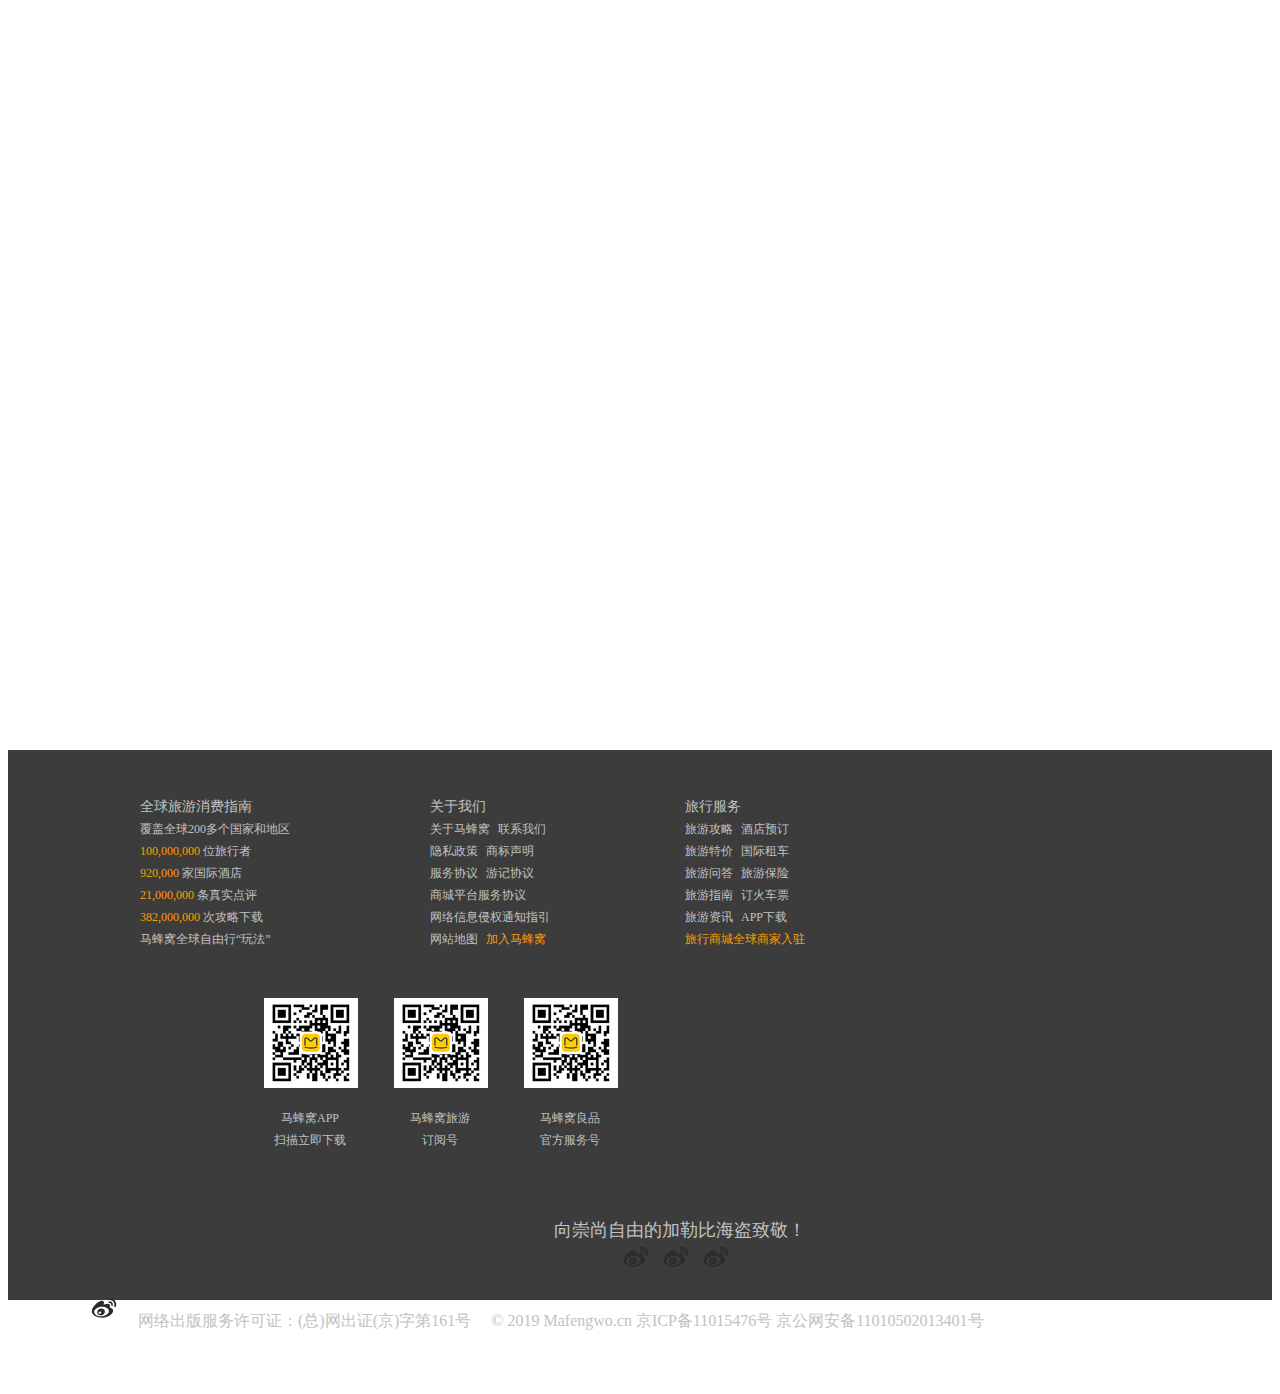
<file: web/footer.html>
<!DOCTYPE html>
<html>
    <head lang="en">
        <meta charset="UTF-8">
        <title>尾部</title>
        <link rel="stylesheet" href="css/footer.css">
    </head>
    <body>
    <!-- footer -->
    <div class="footer">
        <div class="footer-content">
            <div class="ft-info">
                <ul class="ft-info-intro">
                    <li class="big-font">全球旅游消费指南 </li>
                    <li>覆盖全球200多个国家和地区</li>
                    <li><span>100,000,000</span> 位旅行者</li>
                    <li><span>920,000</span> 家国际酒店</li>
                    <li><span>21,000,000</span> 条真实点评</li>
                    <li><span>382,000,000</span> 次攻略下载</li>
                    <li><a href="">马蜂窝全球自由行“玩法”</a></li>
                </ul>
                <ul class="ft-info-about">
                    <li class="big-font">关于我们</li>
                    <li><a href="">关于马蜂窝</a><a href="">联系我们</a></li>
                    <li><a href="">隐私政策</a><a href="">商标声明</a></li>
                    <li><a href="">服务协议</a><a href="">游记协议</a></li>
                    <li><a href="">商城平台服务协议</a></li>
                    <li><a href="">网络信息侵权通知指引</a></li>
                    <li><a href="">网站地图</a><a class="highlight" href="">加入马蜂窝</a></li>
                </ul>
                <ul class="ft-info-service">
                    <li class="big-font">旅行服务</li>
                    <li><a href="">旅游攻略</a><a href="">酒店预订</a></li>
                    <li><a href="">旅游特价</a><a href="">国际租车</a></li>
                    <li><a href="">旅游问答</a><a href="">旅游保险</a></li>
                    <li><a href="">旅游指南</a><a href="">订火车票</a></li>
                    <li><a href="">旅游资讯</a><a href="">APP下载</a></li>
                    <li><a class="highlight" href="">旅行商城全球商家入驻</a></li>
                </ul>
                <ul class="ft-info-qrcode">
                    <li>
                        <img src="images/APP.png">
                        <p>马蜂窝良品<br>官方服务号</p>
                    </li>
                    <li>
                        <img src="images/APP.png">
                        <p>马蜂窝旅游<br>订阅号</p>
                    </li>
                    <li class="">
                        <img src="images/APP.png">
                        <p>马蜂窝APP<br>扫描立即下载</p>
                    </li>
                </ul >
                <ul class="ft-info-social">
                    <li><span>向崇尚自由的加勒比海盗致敬！</span></li>
                    <a href=""><img src="images/weibo.svg"></a>
                    <a href=""><img src="images/weibo.svg"></a>
                    <a href=""><img src="images/weibo.svg"></a>
                </ul>


            </div>
            <div class="footer-copyright">
                <a><img src="images/weibo.svg"></a>
                <p>© 2019 Mafengwo.cn 京ICP备11015476号 京公网安备11010502013401号</p>
                <p>网络出版服务许可证：(总)网出证(京)字第161号</p>

            </div>
            <div class="footer-safety">

            </div>
        </div>
    </div>


    </body>
</html>
</file>
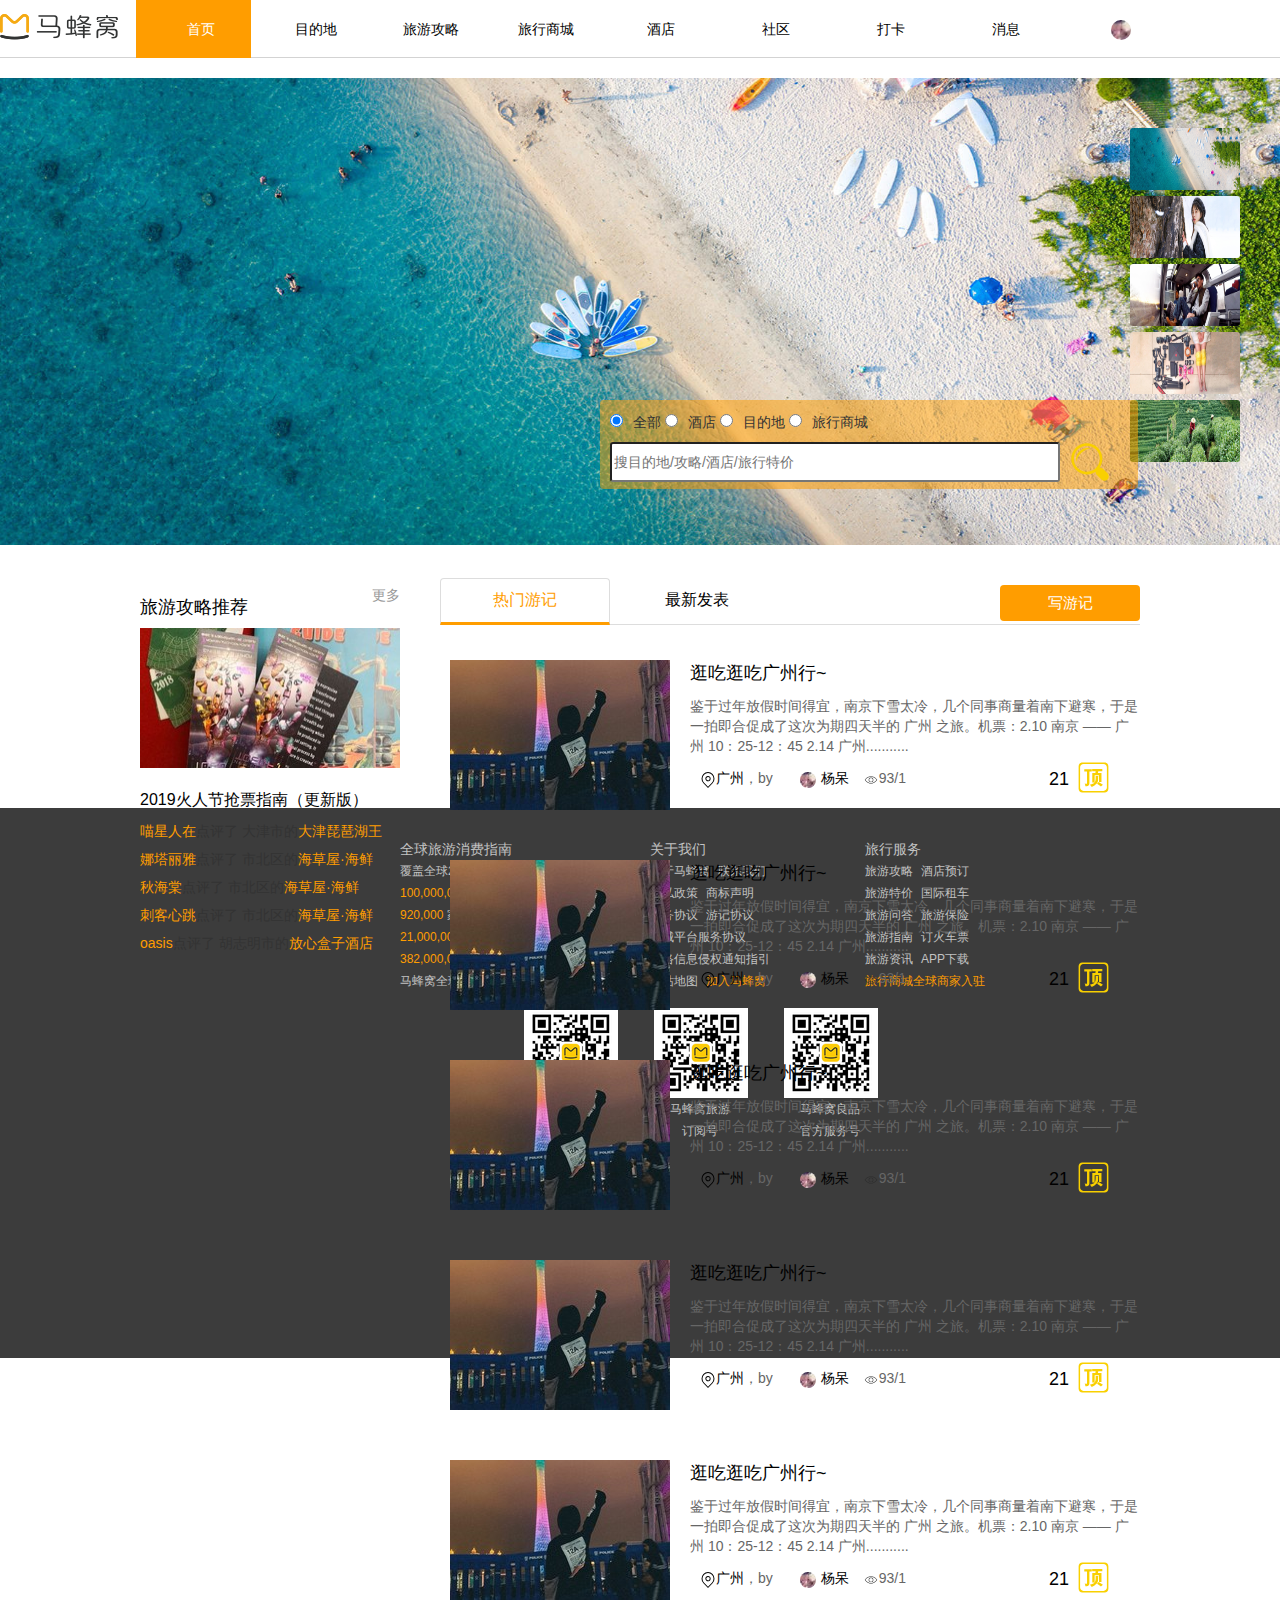
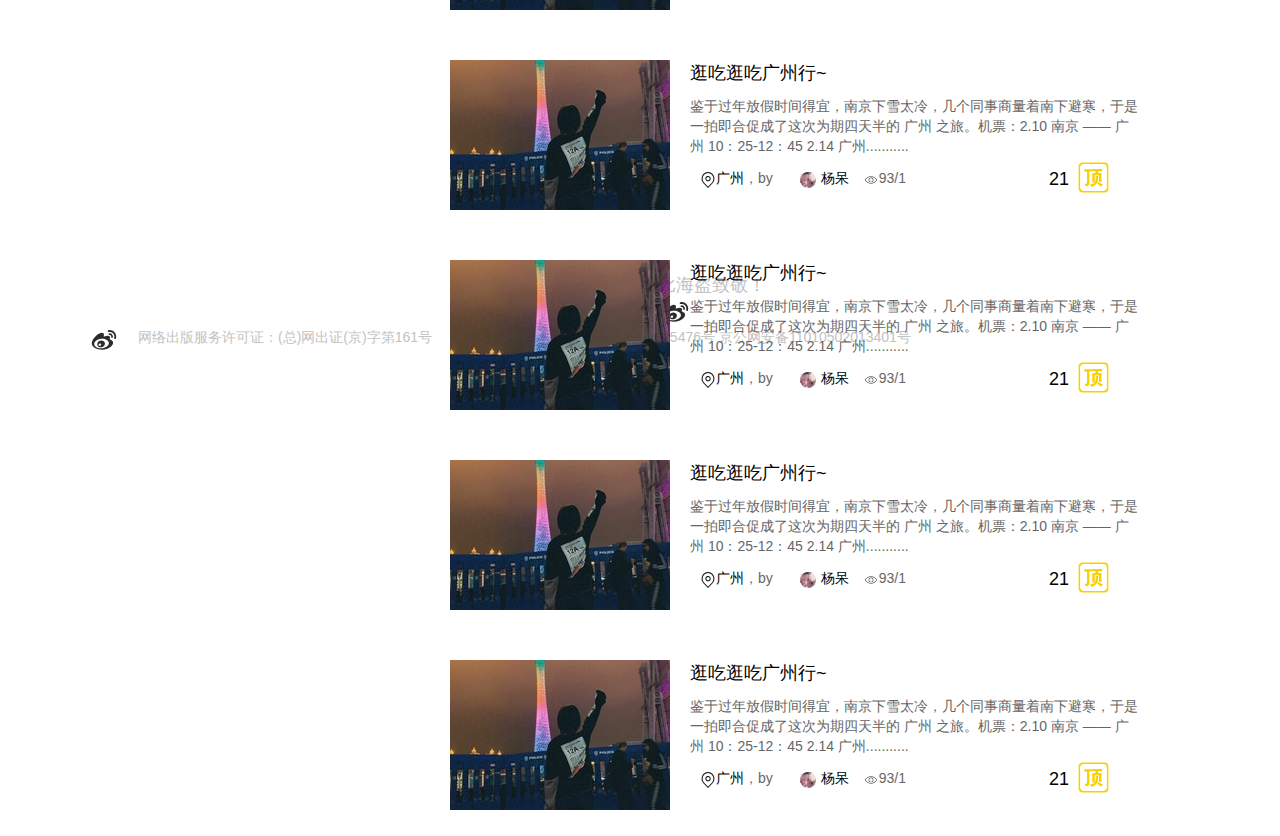
<file: web/login_success.html>
<!DOCTYPE html>
<html>
    <head lang="en">
        <meta charset="UTF-8">
        <title>旅游攻略，自由行，自助游攻略，旅游社交分享网站-马蜂窝</title>
        <link rel="stylesheet" href="dist/css/bootstrap.css">
        <link rel="stylesheet" href="dist/css/bootstrap-theme.css">
        <link rel="stylesheet" href="css/index.css">
        <link rel="stylesheet" href="css/footer.css">

        <script src="dist/js/jquery-3.3.1.min.js"></script>
        <script src="dist/js/bootstrap.js"></script>
        <link rel="icon" href="images/M-icon.png">
        <style>
            .header_nav{
                width: 1100px;
                height: 58px;
                font-size: 14px;
                line-height: 58px;
                display: inline;
                text-align: center;
                float: left;
            }
            .header_nav li img{
                border-radius: 50%;
                width: 20px;
                height: 20px;
            }
        </style>
    </head>
    <body>
    <div class="header">
        <div class="header-logo">
            <a class="mfw-logo" href="index.html" target="_blank"></a>
        </div>
        <ul class="header_nav">
            <li class="first"><a  href="">首页</a></li>
            <li><a href="destination.html">目的地</a></li>
            <li><a href="gonglve.html">旅游攻略</a></li>
            <li><a href="javascript:;">旅行商城</a>
                <ul class="second-down-menu">
                    <li><a href="">自由行</a></li>
                    <li><a href="">跟团游</a></li>
                    <li><a href="">当地游</a></li>
                    <li><a href="">国内机票</a></li>
                    <li><a href="">签证</a></li>
                </ul>
            </li>
            <li><a href="">酒店</a></li>
            <li><a href="">社区</a>
                <ul class="second-down-menu">
                    <li><a href="">问答</a></li>
                    <li><a href="">马蜂窝周边</a></li>
                    <li><a href="">蜂首俱乐部</a></li>
                    <li><a href="">结伴</a></li>
                </ul>
            </li>
            <li><a href="">打卡</a></li>
            <li><a href="">消息</a>
                <ul class="second-down-menu">
                    <li><a href="">私信</a></li>
                    <li><a href="">小组消息</a></li>
                    <li><a href="">系统通知</a></li>
                    <li><a href="">问答信息</a></li>
                    <li><a href="">回复消息</a></li>
                    <li><a href="">喜欢与收藏</a></li>
                    <li><a href="">好友动态</a></li>
                </ul></li>
            <li><a href=""><img src="images/user1.jpeg"></a>
                <ul class="second-down-menu">
                    <li><a href="javascript:;">蜂窝0/金币0</a></li>
                    <li><a href="my_hornet_nest.html">我的马蜂窝</a></li>
                    <li><a href="write-youji.html">写游记</a></li>
                    <li><a href="">预约游记</a></li>
                    <li><a href="">我的足迹</a></li>
                    <li><a href="">我的问答</a></li>
                    <li><a href="">我的好友</a></li>
                    <li><a href="">我的收藏</a></li>
                    <li><a href="">我的路线</a></li>
                    <li><a href="">我的订单</a></li>
                    <li><a href="">我的优惠券</a></li>
                    <li><a href="setting.html">设置</a></li>
                </ul></li>
        </ul>
    </div>
    <div class="top-container">
        <ul class="show-image">
            <img src="images/bg8.jpeg">
            <!-- <p>烦嚣之外，去杭州度个周末吧</p>
             <p>图片来源于<a>杭州</a>此目的地共收藏了<a>2332435</a>张<a>杭州</a>图片。本片由<a>快乐的冻秋梨荣誉出品</a></p>-->
        </ul>
        <ul class="show-nav">
            <li>
                <a onclick="fun(this)"><img src="images/bg8.jpeg"></a>
            </li>
            <li>
                <a onclick="fun(this)"><img src="images/bg7.jpeg"></a>
            </li>
            <li>
                <a onclick="fun(this)"><img src="images/bg3.jpeg"></a>
            </li>
            <li>
                <a onclick="fun(this)"><img src="images/bg4.jpeg"></a>
            </li>
            <li>
                <a onclick="fun(this)"><img src="images/bg5.jpeg"></a>
            </li>
        </ul>
    </div>
    <div class="search-container">
        <form>
            <input type="radio" value="" name="search" checked>全部
            <input type="radio" value="" name="search">酒店
            <input type="radio" value="" name="search">目的地
            <input type="radio" value="" name="search">旅行商城
            <p><input type="text" placeholder="搜目的地/攻略/酒店/旅行特价" value="">
                <a href=""><img src="images/search-40.svg"></a>
            </p>
        </form>

    </div>
    <div  class="mfw-container">
    <div class="mfw-wrapper">
    <div class="nav-bar">
    <ul class="nav nav-tabs">
        <li class="active"><a href="#d1" data-toggle="tab">热门游记</a></li>
        <li><a href="#d2"  data-toggle="tab">最新发表</a></li>
    </ul>
    <div class="tn-write">
        <a href="" target="_blank">写游记</a>
    </div>
    <div class="tab-content">
    <div id="d1" class="tab-pane active">
        <div class="tn-item">
            <img src="images/item1.jpeg">
            <div class="tn-wrapper">
                <a href="">逛吃逛吃广州行~</a>
                <p>鉴于过年放假时间得宜，南京下雪太冷，几个同事商量着南下避寒，于是一拍即合促成了这次为期四天半的 广州 之旅。机票：2.10 南京 —— 广州 10：25-12：45 2.14 广州...........</p>
                <div class="extra">
                    <span class="ding"><a><span>21</span><img src="images/ding.svg"></a></span>
                    <span class="place"><img src="images/position-16.svg"><a href="">广州</a>，by</span>
                    <span class="user"><a href=""><img src="images/user1.jpeg">杨呆</a></span>
                    <span class="nums"><img src="images/view-16.svg">93/1</a></span>
                </div>
            </div>
        </div>
        <div class="tn-item">
            <img src="images/item1.jpeg">
            <div class="tn-wrapper">
                <a href="select-youji.html">逛吃逛吃广州行~</a>
                <p>鉴于过年放假时间得宜，南京下雪太冷，几个同事商量着南下避寒，于是一拍即合促成了这次为期四天半的 广州 之旅。机票：2.10 南京 —— 广州 10：25-12：45 2.14 广州...........</p>
                <div class="extra">
                    <span class="ding"><a><span>21</span><img src="images/ding.svg"></a></span>
                    <span class="place"><img src="images/position-16.svg"><a href="">广州</a>，by</span>
                    <span class="user"><a href=""><img src="images/user1.jpeg">杨呆</a></span>
                    <span class="nums"><img src="images/view-16.svg">93/1</a></span>
                </div>
            </div>
        </div>
        <div class="tn-item">
            <img src="images/item1.jpeg">
            <div class="tn-wrapper">
                <a href="">逛吃逛吃广州行~</a>
                <p>鉴于过年放假时间得宜，南京下雪太冷，几个同事商量着南下避寒，于是一拍即合促成了这次为期四天半的 广州 之旅。机票：2.10 南京 —— 广州 10：25-12：45 2.14 广州...........</p>
                <div class="extra">
                    <span class="ding"><a><span>21</span><img src="images/ding.svg"></a></span>
                    <span class="place"><img src="images/position-16.svg"><a href="">广州</a>，by</span>
                    <span class="user"><a href=""><img src="images/user1.jpeg">杨呆</a></span>
                    <span class="nums"><img src="images/view-16.svg">93/1</a></span>
                </div>
            </div>
        </div>
        <div class="tn-item">
            <img src="images/item1.jpeg">
            <div class="tn-wrapper">
                <a href="">逛吃逛吃广州行~</a>
                <p>鉴于过年放假时间得宜，南京下雪太冷，几个同事商量着南下避寒，于是一拍即合促成了这次为期四天半的 广州 之旅。机票：2.10 南京 —— 广州 10：25-12：45 2.14 广州...........</p>
                <div class="extra">
                    <span class="ding"><a><span>21</span><img src="images/ding.svg"></a></span>
                    <span class="place"><img src="images/position-16.svg"><a href="">广州</a>，by</span>
                    <span class="user"><a href=""><img src="images/user1.jpeg">杨呆</a></span>
                    <span class="nums"><img src="images/view-16.svg">93/1</a></span>
                </div>
            </div>
        </div>
        <div class="tn-item">
            <img src="images/item1.jpeg">
            <div class="tn-wrapper">
                <a href="">逛吃逛吃广州行~</a>
                <p>鉴于过年放假时间得宜，南京下雪太冷，几个同事商量着南下避寒，于是一拍即合促成了这次为期四天半的 广州 之旅。机票：2.10 南京 —— 广州 10：25-12：45 2.14 广州...........</p>
                <div class="extra">
                    <span class="ding"><a><span>21</span><img src="images/ding.svg"></a></span>
                    <span class="place"><img src="images/position-16.svg"><a href="">广州</a>，by</span>
                    <span class="user"><a href=""><img src="images/user1.jpeg">杨呆</a></span>
                    <span class="nums"><img src="images/view-16.svg">93/1</a></span>
                </div>
            </div>
        </div>
        <div class="tn-item">
            <img src="images/item1.jpeg">
            <div class="tn-wrapper">
                <a href="">逛吃逛吃广州行~</a>
                <p>鉴于过年放假时间得宜，南京下雪太冷，几个同事商量着南下避寒，于是一拍即合促成了这次为期四天半的 广州 之旅。机票：2.10 南京 —— 广州 10：25-12：45 2.14 广州...........</p>
                <div class="extra">
                    <span class="ding"><a><span>21</span><img src="images/ding.svg"></a></span>
                    <span class="place"><img src="images/position-16.svg"><a href="">广州</a>，by</span>
                    <span class="user"><a href=""><img src="images/user1.jpeg">杨呆</a></span>
                    <span class="nums"><img src="images/view-16.svg">93/1</a></span>
                </div>
            </div>
        </div>
        <div class="tn-item">
            <img src="images/item1.jpeg">
            <div class="tn-wrapper">
                <a href="">逛吃逛吃广州行~</a>
                <p>鉴于过年放假时间得宜，南京下雪太冷，几个同事商量着南下避寒，于是一拍即合促成了这次为期四天半的 广州 之旅。机票：2.10 南京 —— 广州 10：25-12：45 2.14 广州...........</p>
                <div class="extra">
                    <span class="ding"><a><span>21</span><img src="images/ding.svg"></a></span>
                    <span class="place"><img src="images/position-16.svg"><a href="">广州</a>，by</span>
                    <span class="user"><a href=""><img src="images/user1.jpeg">杨呆</a></span>
                    <span class="nums"><img src="images/view-16.svg">93/1</a></span>
                </div>
            </div>
        </div>
        <div class="tn-item">
            <img src="images/item1.jpeg">
            <div class="tn-wrapper">
                <a href="">逛吃逛吃广州行~</a>
                <p>鉴于过年放假时间得宜，南京下雪太冷，几个同事商量着南下避寒，于是一拍即合促成了这次为期四天半的 广州 之旅。机票：2.10 南京 —— 广州 10：25-12：45 2.14 广州...........</p>
                <div class="extra">
                    <span class="ding"><a><span>21</span><img src="images/ding.svg"></a></span>
                    <span class="place"><img src="images/position-16.svg"><a href="">广州</a>，by</span>
                    <span class="user"><a href=""><img src="images/user1.jpeg">杨呆</a></span>
                    <span class="nums"><img src="images/view-16.svg">93/1</a></span>
                </div>
            </div>
        </div>
        <div class="tn-item">
            <img src="images/item1.jpeg">
            <div class="tn-wrapper">
                <a href="">逛吃逛吃广州行~</a>
                <p>鉴于过年放假时间得宜，南京下雪太冷，几个同事商量着南下避寒，于是一拍即合促成了这次为期四天半的 广州 之旅。机票：2.10 南京 —— 广州 10：25-12：45 2.14 广州...........</p>
                <div class="extra">
                    <span class="ding"><a><span>21</span><img src="images/ding.svg"></a></span>
                    <span class="place"><img src="images/position-16.svg"><a href="">广州</a>，by</span>
                    <span class="user"><a href=""><img src="images/user1.jpeg">杨呆</a></span>
                    <span class="nums"><img src="images/view-16.svg">93/1</a></span>
                </div>
            </div>
        </div>
    </div>
    <div id="d2" class="tab-pane">
        <div class="tn-item">
            <img src="images/item1.jpeg">
            <div class="tn-wrapper">
                <a href="">逛吃逛吃广州行~</a>
                <p>鉴于过年放假时间得宜，南京下雪太冷，几个同事商量着南下避寒，于是一拍即合促成了这次为期四天半的 广州 之旅。机票：2.10 南京 —— 广州 10：25-12：45 2.14 广州...........</p>
                <div class="extra">
                    <span class="ding"><a><span>21</span><img src="images/ding.svg"></a></span>
                    <span class="place"><img src="images/position-16.svg"><a href="">广州</a>，by</span>
                    <span class="user"><a href=""><img src="images/user1.jpeg">杨呆</a></span>
                    <span class="nums"><img src="images/view-16.svg">93/1</a></span>
                </div>
            </div>
        </div>
        <div class="tn-item">
            <img src="images/item1.jpeg">
            <div class="tn-wrapper">
                <a href="">逛吃逛吃广州行~</a>
                <p>鉴于过年放假时间得宜，南京下雪太冷，几个同事商量着南下避寒，于是一拍即合促成了这次为期四天半的 广州 之旅。机票：2.10 南京 —— 广州 10：25-12：45 2.14 广州...........</p>
                <div class="extra">
                    <span class="ding"><a><span>21</span><img src="images/ding.svg"></a></span>
                    <span class="place"><img src="images/position-16.svg"><a href="">广州</a>，by</span>
                    <span class="user"><a href=""><img src="images/user1.jpeg">杨呆</a></span>
                    <span class="nums"><img src="images/view-16.svg">93/1</a></span>
                </div>
            </div>
        </div>
        <div class="tn-item">
            <img src="images/item1.jpeg">
            <div class="tn-wrapper">
                <a href="">逛吃逛吃广州行~</a>
                <p>鉴于过年放假时间得宜，南京下雪太冷，几个同事商量着南下避寒，于是一拍即合促成了这次为期四天半的 广州 之旅。机票：2.10 南京 —— 广州 10：25-12：45 2.14 广州...........</p>
                <div class="extra">
                    <span class="ding"><a><span>21</span><img src="images/ding.svg"></a></span>
                    <span class="place"><img src="images/position-16.svg"><a href="">广州</a>，by</span>
                    <span class="user"><a href=""><img src="images/user1.jpeg">杨呆</a></span>
                    <span class="nums"><img src="images/view-16.svg">93/1</a></span>
                </div>
            </div>
        </div>
        <div class="tn-item">
            <img src="images/item1.jpeg">
            <div class="tn-wrapper">
                <a href="">逛吃逛吃广州行~</a>
                <p>鉴于过年放假时间得宜，南京下雪太冷，几个同事商量着南下避寒，于是一拍即合促成了这次为期四天半的 广州 之旅。机票：2.10 南京 —— 广州 10：25-12：45 2.14 广州...........</p>
                <div class="extra">
                    <span class="ding"><a><span>21</span><img src="images/ding.svg"></a></span>
                    <span class="place"><img src="images/position-16.svg"><a href="">广州</a>，by</span>
                    <span class="user"><a href=""><img src="images/user1.jpeg">杨呆</a></span>
                    <span class="nums"><img src="images/view-16.svg">93/1</a></span>
                </div>
            </div>
        </div>
        <div class="tn-item">
            <img src="images/item1.jpeg">
            <div class="tn-wrapper">
                <a href="">逛吃逛吃广州行~</a>
                <p>鉴于过年放假时间得宜，南京下雪太冷，几个同事商量着南下避寒，于是一拍即合促成了这次为期四天半的 广州 之旅。机票：2.10 南京 —— 广州 10：25-12：45 2.14 广州...........</p>
                <div class="extra">
                    <span class="ding"><a><span>21</span><img src="images/ding.svg"></a></span>
                    <span class="place"><img src="images/position-16.svg"><a href="">广州</a>，by</span>
                    <span class="user"><a href=""><img src="images/user1.jpeg">杨呆</a></span>
                    <span class="nums"><img src="images/view-16.svg">93/1</a></span>
                </div>
            </div>
        </div>
        <div class="tn-item">
            <img src="images/item1.jpeg">
            <div class="tn-wrapper">
                <a href="">逛吃逛吃广州行~</a>
                <p>鉴于过年放假时间得宜，南京下雪太冷，几个同事商量着南下避寒，于是一拍即合促成了这次为期四天半的 广州 之旅。机票：2.10 南京 —— 广州 10：25-12：45 2.14 广州...........</p>
                <div class="extra">
                    <span class="ding"><a><span>21</span><img src="images/ding.svg"></a></span>
                    <span class="place"><img src="images/position-16.svg"><a href="">广州</a>，by</span>
                    <span class="user"><a href=""><img src="images/user1.jpeg">杨呆</a></span>
                    <span class="nums"><img src="images/view-16.svg">93/1</a></span>
                </div>
            </div>
        </div>
        <div class="tn-item">
            <img src="images/item1.jpeg">
            <div class="tn-wrapper">
                <a href="">逛吃逛吃广州行~</a>
                <p>鉴于过年放假时间得宜，南京下雪太冷，几个同事商量着南下避寒，于是一拍即合促成了这次为期四天半的 广州 之旅。机票：2.10 南京 —— 广州 10：25-12：45 2.14 广州...........</p>
                <div class="extra">
                    <span class="ding"><a><span>21</span><img src="images/ding.svg"></a></span>
                    <span class="place"><img src="images/position-16.svg"><a href="">广州</a>，by</span>
                    <span class="user"><a href=""><img src="images/user1.jpeg">杨呆</a></span>
                    <span class="nums"><img src="images/view-16.svg">93/1</a></span>
                </div>
            </div>
        </div>
        <div class="tn-item">
            <img src="images/item1.jpeg">
            <div class="tn-wrapper">
                <a href="">逛吃逛吃广州行~</a>
                <p>鉴于过年放假时间得宜，南京下雪太冷，几个同事商量着南下避寒，于是一拍即合促成了这次为期四天半的 广州 之旅。机票：2.10 南京 —— 广州 10：25-12：45 2.14 广州...........</p>
                <div class="extra">
                    <span class="ding"><a><span>21</span><img src="images/ding.svg"></a></span>
                    <span class="place"><img src="images/position-16.svg"><a href="">广州</a>，by</span>
                    <span class="user"><a href=""><img src="images/user1.jpeg">杨呆</a></span>
                    <span class="nums"><img src="images/view-16.svg">93/1</a></span>
                </div>
            </div>
        </div>
        <div class="tn-item">
            <img src="images/item1.jpeg">
            <div class="tn-wrapper">
                <a href="">逛吃逛吃广州行~</a>
                <p>鉴于过年放假时间得宜，南京下雪太冷，几个同事商量着南下避寒，于是一拍即合促成了这次为期四天半的 广州 之旅。机票：2.10 南京 —— 广州 10：25-12：45 2.14 广州...........</p>
                <div class="extra">
                    <span class="ding"><a><span>21</span><img src="images/ding.svg"></a></span>
                    <span class="place"><img src="images/position-16.svg"><a href="">广州</a>，by</span>
                    <span class="user"><a href=""><img src="images/user1.jpeg">杨呆</a></span>
                    <span class="nums"><img src="images/view-16.svg">93/1</a></span>
                </div>
            </div>
        </div>
    </div>
    </div>
    </div>
    </div>
    <div class="mfw-asider">
        <div class="box-gonglve">
            <div class="aside-hd">
                <h2>旅游攻略推荐</h2>
                <a href="">更多</a>
            </div>
            <div class="aside-bd">
                <a href=""><img src="images/side1.jpeg"></a>
                <h3><a href="">2019火人节抢票指南（更新版）</a></h3>
                <ul>
                    <li>
                        <a href="">喵星人在</a>点评了 大津市的<a href="">大津琵琶湖王</a>
                    </li>
                    <li>
                        <a href="">娜塔丽雅</a>点评了 市北区的<a href="">海草屋·海鲜</a>
                    </li>
                    <li>
                        <a href="">秋海棠</a>点评了 市北区的<a href="">海草屋·海鲜</a>
                    </li>
                    <li>
                        <a href="">刺客心跳</a>点评了 市北区的<a href="">海草屋·海鲜</a>
                    </li>
                    <li>
                        <a href="">oasis</a>点评了 胡志明市的<a href="">放心盒子酒店</a>
                    </li>
                </ul>
            </div>
        </div>
    </div>
    </div>



    <!-- footer -->
    <div class="footer">
        <div class="footer-content">
            <div class="ft-info">
                <ul class="ft-info-intro">
                    <li class="big-font">全球旅游消费指南 </li>
                    <li>覆盖全球200多个国家和地区</li>
                    <li><span>100,000,000</span> 位旅行者</li>
                    <li><span>920,000</span> 家国际酒店</li>
                    <li><span>21,000,000</span> 条真实点评</li>
                    <li><span>382,000,000</span> 次攻略下载</li>
                    <li><a href="">马蜂窝全球自由行“玩法”</a></li>
                </ul>
                <ul class="ft-info-about">
                    <li class="big-font">关于我们</li>
                    <li><a href="">关于马蜂窝</a><a href="">联系我们</a></li>
                    <li><a href="">隐私政策</a><a href="">商标声明</a></li>
                    <li><a href="">服务协议</a><a href="">游记协议</a></li>
                    <li><a href="">商城平台服务协议</a></li>
                    <li><a href="">网络信息侵权通知指引</a></li>
                    <li><a href="">网站地图</a><a class="highlight" href="">加入马蜂窝</a></li>
                </ul>
                <ul class="ft-info-service">
                    <li class="big-font">旅行服务</li>
                    <li><a href="">旅游攻略</a><a href="">酒店预订</a></li>
                    <li><a href="">旅游特价</a><a href="">国际租车</a></li>
                    <li><a href="">旅游问答</a><a href="">旅游保险</a></li>
                    <li><a href="">旅游指南</a><a href="">订火车票</a></li>
                    <li><a href="">旅游资讯</a><a href="">APP下载</a></li>
                    <li><a class="highlight" href="">旅行商城全球商家入驻</a></li>
                </ul>
                <ul class="ft-info-qrcode">
                    <li>
                        <img src="images/APP.png">
                        <p>马蜂窝良品<br>官方服务号</p>
                    </li>
                    <li>
                        <img src="images/APP.png">
                        <p>马蜂窝旅游<br>订阅号</p>
                    </li>
                    <li class="">
                        <img src="images/APP.png">
                        <p>马蜂窝APP<br>扫描立即下载</p>
                    </li>
                </ul >
                <ul class="ft-info-social">
                    <li><span>向崇尚自由的加勒比海盗致敬！</span></li>
                    <a href=""><img src="images/weibo.svg"></a>
                    <a href=""><img src="images/weibo.svg"></a>
                    <a href=""><img src="images/weibo.svg"></a>
                </ul>


            </div>
            <div class="footer-copyright">
                <a><img src="images/weibo.svg"></a>
                <p>© 2019 Mafengwo.cn 京ICP备11015476号 京公网安备11010502013401号</p>
                <p>网络出版服务许可证：(总)网出证(京)字第161号</p>

            </div>
            <div class="footer-safety">

            </div>
        </div>
    </div>
    <script src="js/index.js"></script>
    </body>
</html>
</file>
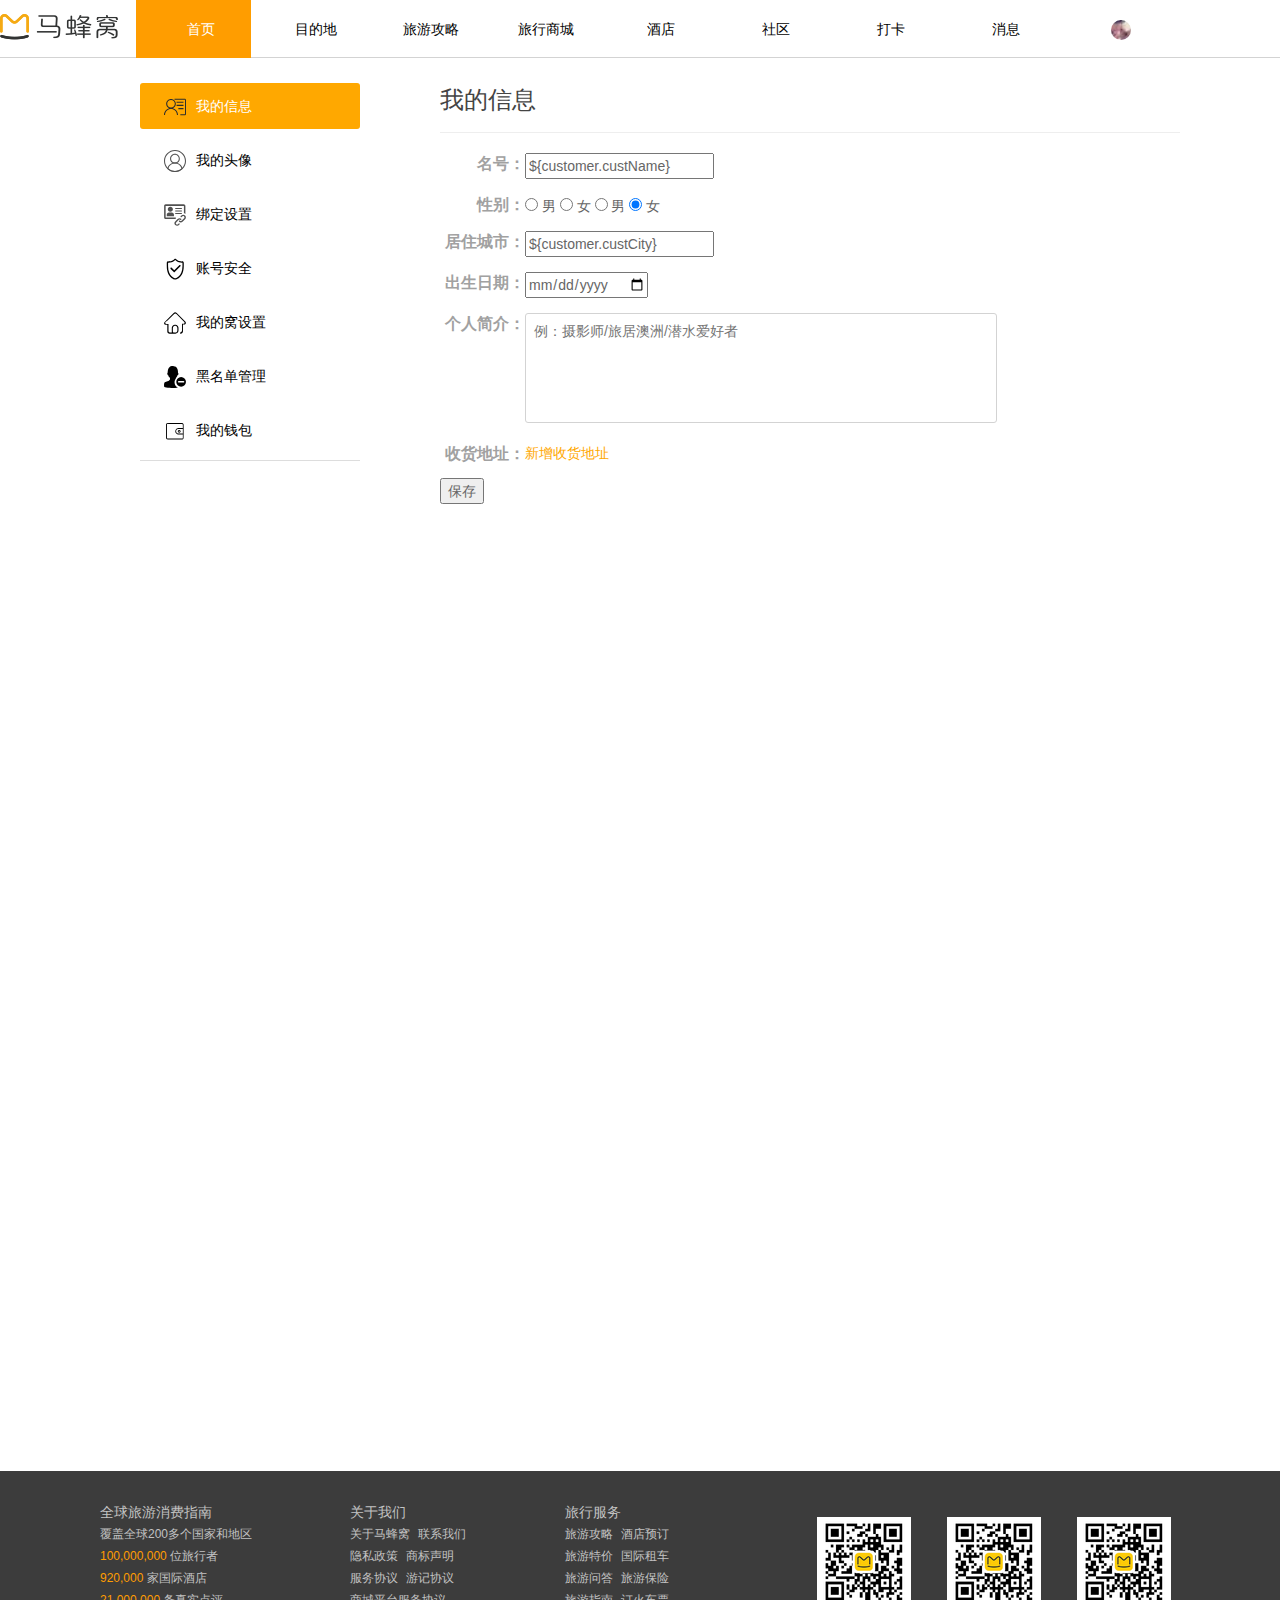
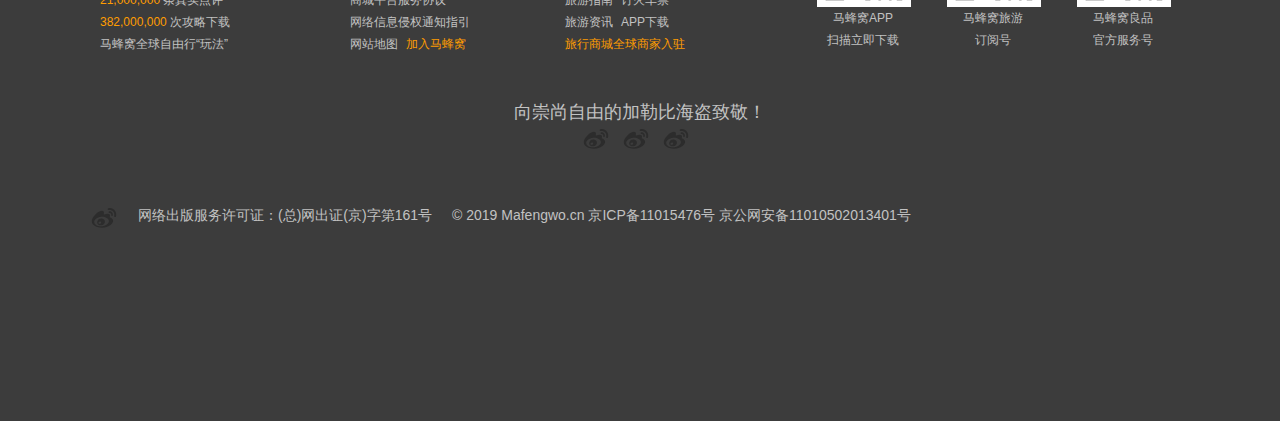
<file: web/setting.html>
<!DOCTYPE html>
<html>
    <head lang="en">
        <meta charset="UTF-8">
        <title>个人中心</title>
        <link rel="stylesheet" href="dist/css/bootstrap.css">
        <link rel="stylesheet" href="dist/css/bootstrap-theme.css">
        <link rel="stylesheet" href="css/index.css">
        <link rel="stylesheet" href="css/footer.css">
        <link rel="stylesheet" href="css/setting.css">
        <script src="dist/js/jquery-3.3.1.min.js"></script>
        <script src="dist/js/bootstrap.js"></script>
        <link rel="icon" href="images/M-icon.png">

        <style>
            .header_nav{
                width: 1100px;
                height: 58px;
                font-size: 14px;
                line-height: 58px;
                display: inline;
                text-align: center;
                float: left;
            }
            .header_nav li img{
                border-radius: 50%;
                width: 20px;
                height: 20px;
            }
        </style>


    </head>
    <body>

    <div class="header">
        <div class="header-logo">
            <a class="mfw-logo" href="index.jsp" target="_blank"></a>
        </div>
        <ul class="header_nav">
            <li class="first"><a  href="">首页</a></li>
            <li><a href="destination.html">目的地</a></li>
            <li><a href="gonglve.html">旅游攻略</a></li>
            <li><a href="javascript:;">旅行商城</a>
                <ul class="second-down-menu">
                    <li><a href="">自由行</a></li>
                    <li><a href="">跟团游</a></li>
                    <li><a href="">当地游</a></li>
                    <li><a href="">国内机票</a></li>
                    <li><a href="">签证</a></li>
                </ul>
            </li>
            <li><a href="">酒店</a></li>
            <li><a href="">社区</a>
                <ul class="second-down-menu">
                    <li><a href="">问答</a></li>
                    <li><a href="">马蜂窝周边</a></li>
                    <li><a href="">蜂首俱乐部</a></li>
                    <li><a href="">结伴</a></li>
                </ul>
            </li>
            <li><a href="">打卡</a></li>
            <li><a href="">消息</a>
                <ul class="second-down-menu">
                    <li><a href="">私信</a></li>
                    <li><a href="">小组消息</a></li>
                    <li><a href="">系统通知</a></li>
                    <li><a href="">问答信息</a></li>
                    <li><a href="">回复消息</a></li>
                    <li><a href="">喜欢与收藏</a></li>
                    <li><a href="">好友动态</a></li>
                </ul></li>
            <li><a href=""><img src="images/user1.jpeg"></a>
                <ul class="second-down-menu">
                    <li><a href="javascript:;">蜂窝0/金币0</a></li>
                    <li><a href="my-mfw.html">我的马蜂窝</a></li>
                    <li><a href="write-youji.html">写游记</a></li>
                    <li><a href="">预约游记</a></li>
                    <li><a href="">我的足迹</a></li>
                    <li><a href="">我的问答</a></li>
                    <li><a href="">我的好友</a></li>
                    <li><a href="">我的收藏</a></li>
                    <li><a href="">我的路线</a></li>
                    <li><a href="">我的订单</a></li>
                    <li><a href="">我的优惠券</a></li>
                    <li><a href="setting.html">设置</a></li>
                </ul></li>
        </ul>
    </div>
    <div class="setting-wrapper">
        <div class="setting-aside nav-tabs">
            <a href="#d1" class="active"  data-toggle="tab"><img src="images/message-b-22.svg">我的信息</a>
            <a href="#d2" data-toggle="tab"><img src="images/touxiang-22.svg">我的头像</a>
            <a href="#d3" data-toggle="tab"><img src="images/bind-22.svg">绑定设置</a>
            <a href="#d4" data-toggle="tab"><img src="images/safe-22.svg">账号安全</a>
            <a href="#d5" data-toggle="tab"><img src="images/wo-setting.svg">我的窝设置</a>
            <a href="#d6" data-toggle="tab"><img src="images/balackList-22.svg">黑名单管理</a>
            <a href="#d7" data-toggle="tab"><img src="images/pocket-22.svg">我的钱包</a>
        </div>
        <div class="tab-content">
            <div id="d1" class="tab-pane active">
                <div class="hd">
                    <strong>我的信息</strong>
                </div>
                <div class="userinfo">
                    <form action="" method="post">
                        <ul>
                            <li><label>名号：</label>
                                <input type="text" name="username" value="${customer.custName}">
                            </li>
                            <li><label>性别：</label>
                                <c:if test="${customer.custGender == 'M'}">
                                    <input  type="radio" name="gender" value="M"  checked="true"> 男
                                    <input  type="radio" name="gender" value="F" >  女

                                </c:if>
                                <c:if test="${customer.custGender == 'F'} ">
                                    <input  type="radio" name="gender" value="M"  > 男
                                    <input  type="radio" name="gender" value="F" checked="true">  女

                                </c:if>

                            </li>
                            <li><label>居住城市：</label>
                                <input type="text" name="city" value="${customer.custCity}">
                            </li>
                            <li><label>出生日期：</label>
                                <input type="date" name="birth" value="${customer.custBirth}">
                                <fmt:formatDate value="${customer.custBirth}" pattern="yyyy/MM/dd"></fmt:formatDate>
                            </li>
                            <li><label>个人简介：</label>
                                <textarea name="desc" value="${customer.custSdasd}"  placeholder="例：摄影师/旅居澳洲/潜水爱好者" maxlength="100"></textarea>
                            </li>
                            <li><label>收货地址：</label>
                                <a href="#d8" data-toggle="tab">新增收货地址</a>
                            </li>
                        </ul>
                        <div class="btn-sub">
                            <input type="button" class="updateBtn" value="保存" >
                        </div>
                    </form>
                </div>
            </div>
            <div id="d2"  class="tab-pane">
                <div class="hd">
                    <strong>我的头像</strong>
                </div>
                <div class="userlogo">
                    <div class="avatar">
                        <img src="images/user-null.png">
                    </div>
                    <div class="btn-sub">
                        <div class="btn-small">选择图片</div>支持jpg、png、jpeg、bmp，图片大小5M以内
                    </div>
                    <div class="input-hide">
                        <input type="file">
                    </div>
                </div>
            </div>
            <div id="d3"  class="tab-pane">绑定设置</div>
            <div id="d4"  class="tab-pane">
                <div class="hd">
                    <strong>账号安全</strong>
                </div>
                <div class="userpass">
                    <form action="" method="post">
                        <ul>
                            <li><label>手机号：</label>
                                <input type="text" name="name">
                            </li>
                            <li><label>原密码：</label>
                                <input type="password" name="psw">
                            </li>
                            <li><label>新密码：</label>
                                <input type="password" name="new_psw">
                            </li>
                            <li><label>确认密码：</label>
                                <input type="password" name="identify_psw">
                            </li>
                            <li><label>居住城市：</label>
                                <input type="text" name="city">
                            </li>
                            <li><label>出生日期：</label>
                                <input type="date" name="birthday">
                            </li>
                            <li><label>个人简介：</label>
                                <textarea name="intro" placeholder="例：摄影师/旅居澳洲/潜水爱好者" maxlength="100"></textarea>
                            </li>
                            <li><label>收货地址：</label>
                                <a href="#d8" data-toggle="tab">修改收货地址</a>
                            </li>
                        </ul>
                        <div class="btn-sub">
                            <button type="submit">修改</button>
                        </div>
                    </form>
                </div>
            </div>
            <div id="d5"  class="tab-pane">我的窝设置</div>
            <div id="d6"  class="tab-pane">黑名单管理</div>
            <div id="d7"  class="tab-pane">我的钱包</div>
            <div id="d8"  class="tab-pane">
                <div class="hd">
                    <strong>账号安全</strong>
                </div>
                <div class="userpass">
                    <form action="" method="post">
                        <ul>
                            <li>
                                <label>姓名：</label>
                                <input type="text" name="user_name">
                            </li>
                            <li>
                                <label>所在地区：</label>
                                <select class="province">
                                    <option>请选择</option>
                                </select>
                                <select class="city">
                                    <option>请选择</option>
                                </select>
                            </li>
                            <li>
                                <label>详细地址：</label>
                                <textarea name="address"></textarea>
                            </li>
                            <li>
                                <label>手机号码：</label>
                                <input type="text" name="mobile">
                            </li>
                            <li>
                                <label>邮政编码：</label>
                                <input type="text" name="zipcode">
                            </li>
                            <li>
                                <input type="radio" name="is_default">设置为默认收货地址
                            </li>

                        </ul>
                    </form>
                    <ul>
                        <li class="btn-sub">
                            <a href="" class="btn2">取消</a>
                            <a href="" class="btn1">保存</a>
                        </li>
                    </ul>
                </div>
            </div>

        </div>
    </div>



    <!-- footer -->
    <div class="footer">
        <div class="footer-content">
            <div class="ft-info">
                <ul class="ft-info-intro">
                    <li class="big-font">全球旅游消费指南 </li>
                    <li>覆盖全球200多个国家和地区</li>
                    <li><span>100,000,000</span> 位旅行者</li>
                    <li><span>920,000</span> 家国际酒店</li>
                    <li><span>21,000,000</span> 条真实点评</li>
                    <li><span>382,000,000</span> 次攻略下载</li>
                    <li><a href="">马蜂窝全球自由行“玩法”</a></li>
                </ul>
                <ul class="ft-info-about">
                    <li class="big-font">关于我们</li>
                    <li><a href="">关于马蜂窝</a><a href="">联系我们</a></li>
                    <li><a href="">隐私政策</a><a href="">商标声明</a></li>
                    <li><a href="">服务协议</a><a href="">游记协议</a></li>
                    <li><a href="">商城平台服务协议</a></li>
                    <li><a href="">网络信息侵权通知指引</a></li>
                    <li><a href="">网站地图</a><a class="highlight" href="">加入马蜂窝</a></li>
                </ul>
                <ul class="ft-info-service">
                    <li class="big-font">旅行服务</li>
                    <li><a href="">旅游攻略</a><a href="">酒店预订</a></li>
                    <li><a href="">旅游特价</a><a href="">国际租车</a></li>
                    <li><a href="">旅游问答</a><a href="">旅游保险</a></li>
                    <li><a href="">旅游指南</a><a href="">订火车票</a></li>
                    <li><a href="">旅游资讯</a><a href="">APP下载</a></li>
                    <li><a class="highlight" href="">旅行商城全球商家入驻</a></li>
                </ul>
                <ul class="ft-info-qrcode">
                    <li>
                        <img src="images/APP.png">
                        <p>马蜂窝良品<br>官方服务号</p>
                    </li>
                    <li>
                        <img src="images/APP.png">
                        <p>马蜂窝旅游<br>订阅号</p>
                    </li>
                    <li class="">
                        <img src="images/APP.png">
                        <p>马蜂窝APP<br>扫描立即下载</p>
                    </li>
                </ul >
                <ul class="ft-info-social">
                    <li><span>向崇尚自由的加勒比海盗致敬！</span></li>
                    <a href=""><img src="images/weibo.svg"></a>
                    <a href=""><img src="images/weibo.svg"></a>
                    <a href=""><img src="images/weibo.svg"></a>
                </ul>


            </div>
            <div class="footer-copyright">
                <a><img src="images/weibo.svg"></a>
                <p>© 2019 Mafengwo.cn 京ICP备11015476号 京公网安备11010502013401号</p>
                <p>网络出版服务许可证：(总)网出证(京)字第161号</p>

            </div>
            <div class="footer-safety">

            </div>
        </div>
    </div>
    <script src="js/setting.js"></script>
    </body>
</html>
</file>
<file: web/css/footer.css>
/*************   footer  *************************/
.footer{
    width: 100%;
    height: 550px;
    margin-top: 750px;
    background-color: #3c3c3c;

}
.footer .footer-content{
    width: 1100px;
    margin: 0 auto;
    line-height: 22px;
}
.footer .footer-content .ft-info{
    padding: 30px 10px 40px 10px;
    /* border:1px solid #000000;*/
    height: 333px;
}
.footer .footer-content ul{
    float: left;
    /*margin-right: 40px;*/
    /*color: #c2c2c2;*/
}
.footer .footer-content ul .big-font{
    font-size: 14px;
}
.footer .footer-content ul li,.footer .footer-content ul a{
    list-style: none;
    font-size: 12px;
    line-height: 22px;
    color: #c2c2c2;

}
.footer .footer-content ul a{
    text-decoration: none;
    margin-right: 8px;
}
.footer .ft-info-intro{
    width: 200px;
    margin-right: 50px;


}
.footer .ft-info-intro span, .footer .ft-info-intro a{
    font-weight: normal;
    color: #ff9d00;
}
.footer .ft-info-about{
    width: 140px;
    margin-right: 75px;
}
.footer .ft-info-about .highlight, .footer .ft-info-service .highlight{
    color: #ff9d00;
}

.footer .ft-info-qrcode{
    width: 400px;
    /*display: block;*/
    float: right;
    margin-left: 80px;
    /* border: 1px solid red;*/

}
.footer .ft-info-qrcode li{
    width: 100px;
    margin-left: 30px;
    float: right;
    padding-top: 15px;
    text-align: center;
}

.footer .footer-content .ft-info-social{
    width: 100%;
    margin-top: 40px;
    /* border: 1px solid red;*/
    text-align: center;
}
.footer .ft-info-social li{
    list-style: none;
    /*margin-top: 20px;*/
    /*float: left;*/
}
.footer .ft-info-social li span{
    font-size: 18px;
}
.footer .footer-content .footer-copyright{

    height: 100px;
    /* border: 1px solid red;*/
    float: left;
}
.footer .footer-content .footer-copyright p{
    float: right;
    color:#c2c2c2;
    margin-left: 20px;
}
</file>
<file: web/css/index.css>
body,ul{
    margin: 0;
    padding: 0;
}

ul,li{
   list-style: none;
}
a{
    text-decoration: none;
    cursor: pointer;
    color: #000000;
}
a:hover{
    color: #ff9d00;
    text-decoration: none;
}
/*=============================header===============================*/
.header{
    width: 1300px;
    height: 58px;
    margin: 0 auto;
    border-bottom: 1px solid lightgrey;
}

.header-logo{
    height: 58px;
    width: 136px;
    float: left;
}
.header-logo .mfw-logo{
    display: block;
    width: 120px;
    height: 33px;
    background: url("../images/logo.png") no-repeat 0 0;
    margin-top: 11px;

}

.header_nav{
     width: 900px;
     height: 58px;
     font-size: 14px;
     line-height: 58px;
     display: inline;
     text-align: center;
     float: left;
 }

.header_nav li{
    float: left;
    padding:0 10px 0 25px;
}
.header_nav li a{
    /*padding:0 16px;*/
    width: 80px;
    display: inline-block;
}

.header_nav .first{
    background-color: #ff9d00;
}

.header_nav .first a{
    display: block;
     color: #ffffff;
}

.login-out{
    width: 182px;
    height: 58px;
    float: right;
    margin-top: 20px;

}
.login-out a{
    color: #ff9d00;
}

/*===========================top-container=====================*/
.top-container{
    position: relative;
    z-index: 20;
    margin:20px auto;
    clear: both;
    max-width: 1316px;
    max-height: 439px;
}

.top-container .show-image{
    position: absolute;
    left: 0;
    top: 0;
    bottom: 0;
    text-align: center;
    z-index: 2;
}

.top-container .show-image img{

    max-width: 1400px;
    max-height: 467px;
}
.top-container .show-nav{
    position: absolute;
    right: 40px;
    top: 45%;
    margin-top: 50px;
    width: 110px;
    z-index: 2;
}

.top-container .show-nav li img{
    width: 100%;
    height: 100%;
}

.top-container .show-nav li{
    height: 62px;
    margin-bottom: 6px;
    position: relative;
    overflow: hidden;
    border-radius: 3px;
}

.top-container .show-nav li:hover{
    border: 3px solid #ff9d00;
}

/*==============search-container===================*/
.search-container{
    position: absolute;
    z-index: 30;
    /*border: 1px solid #000000;*/
    /*background-color: #666;*/
    width: 538px;
    height: 89px;
    top: 400px;
    left: 600px;
    background-color: rgba(255, 157, 0, 0.52);
    padding:10px;
    border-radius:4px;
}

/*.search-container ul{
    margin-bottom: 70px;
    color: #ffffff;
    line-height: 26px;
    font-size: 14px;
}

.search-container ul li{
    margin-right: 20px;
    float: left;
    display: inline;
    cursor: pointer;
}*/

.search-container input[type="radio"]{
    margin-right: 10px ;
    color: #ffffff;
    line-height: 26px;
    font-size: 14px;
}
.search-container input[type="text"]{
    margin-top: 10px;
    width: 450px;
    border-radius: 3px;
    height: 40px;
}

.search-container a img{
    display: block;
    width: 40px;
    height: 40px;
    /*float: right;*/
    position: relative;
    left: 460px;
    bottom: 40px;
}
/*================mfw-container===============*/
.mfw-container{
    width: 1000px;
    margin: 20px auto;
    position:relative;
    top: 500px;
}

.mfw-wrapper{
    float: right;
    width: 700px;
    margin: 0;
    height: 0;
}
.nav-tabs li a{
    position: relative;
    z-index: 11;
    width: 170px;
}
.nav-tabs li a:hover{
    border-bottom: 3px solid #ff9d00;
}

.nav-tabs li:first-child a{
    display: block;
    color: #ff9d00;
    border-bottom: 3px solid #ff9d00;
    position: relative;
    z-index: 11;
    width: 170px;
}

.mfw-asider{
    float: left;
    width: 260px;
    height: 1756px;
    /*border: 1px solid red;*/
}

.nav-bar{
    width: 700px;
    height: 36px;
    line-height: 36px;
    font-size: 16px;
    padding-bottom: 8px;
}
.nav-bar li{
    float: left;
    display: inline;
    text-align: center;
}


.tn-write{
    float: right;
    width: 140px;
    line-height: 36px;
    position: relative;
    bottom: 40px;
}
.tn-write a{
    display: block;
    height: 36px;
    background-color: #ff9d00;
    color: #ffffff;
    text-align: center;
    border-radius: 4px;
    font-size: 15px;
}

.tn-item:hover{
    border: 1px solid lightgrey;
    background-color: #ececec;
}
.tn-item{
    margin-top: 20px;
    width: 700px;
    height: 180px;
}
.tn-item img{

    width: 220px;
    height: 150px;
    margin-top: 15px;
    margin-left: 10px;
}

.tn-wrapper{
    /*border: 1px solid red;*/
    width: 450px;
    height: 150px;
    bottom:150px;
    left: 250px;
    position: relative;
}
.tn-wrapper a{
    display: block;
    height: 26px;
    margin-bottom: 10px;
    font-size: 18px;
    line-height: 26px;
    color: #000000;
    width: 420px;
}
.tn-wrapper{
    color: #666;
    line-height: 20px;
    font-size: 14px;
}

.extra{
    width: 455px;
    height: 33px;
    line-height: 33px;

    /*border: 1px solid red;*/
}
.extra .ding a span{
    position: relative;
    bottom: -20px;
}
.extra .ding{

    vertical-align: middle;
    position: relative;
    top: -20px;
    font-size: 14px;
    text-align: right;
}
.extra .ding img{
    width: 33px;
    height: 33px;
    float: right;
    margin-left: 8px;
    display: inline-block;
}

.place{
    width: 91px;
    height: 33px;
    margin-right: 5px;
    display: inline-block;
    color: #666666;
    position: relative;
    top: -40px;
}
.place img{
    margin-top: 2px;
    height: 16px;
    width: 16px;
}
.place a{
    display: inline;
    font-size: 14px;
}
.user{
    width: 48px;
    height: 33px;
    position: relative;
    top: -40px;
}

.user img{
    margin-top: 2px;
    width: 16px;
    height: 16px;
    margin-right: 5px;
    border-radius: 50%;
}

.user a{
    display: inline;
    font-size: 14px;
}
.nums{
    width: 59px;
    height: 33px;
    position: relative;
    top: -40px;
}
.nums img{
    width: 16px;
    height: 16px;
    margin-top: 2px;
}

.mfw-asider{
    width: 260px;
    height: 1756px;
    float: left;
}

.box-gonglve{
    width: 260px;
    height: 371px;
    margin-bottom: 30px;
}

.aside-hd{
    height: 35px;
    line-height: 35px;
    margin-bottom: 12px;
}

.aside-hd h2{
    float: left;
    font-size: 18px;
    color: #000000;
    font-weight: normal;
}
.aside-hd a{
    float: right;
    color: #999999;
    background-color: #ffffff;
}

.aside-bd{
    width: 260px;
    height: 324px;
}
.aside-bd img{
    position: relative;
    height: 140px;
    width: 260px;
    margin-bottom: 10px;
}

.aside-bd h3{
    margin: 10px 0 5px;
    width: 260px;
    height: 24px;
    line-height: 24px;
    font-size: 16px;
    color: #000000;
}

.aside-bd ul{
    font-size: 14px;
    line-height: 28px;
}
.aside-bd ul li a{
    color: #ff9d00;
}

/*========================导航下拉===========================*/

.header_nav>li>a:hover{
     color: #ff9d00;
     text-decoration: none;

 }
.header_nav>li>a:hover+ul{
    display: block;
    color: #ff9d00;
}
.second-down-menu{
    width: 60px;
    text-align: center;
    display: none;
    position: relative;
    z-index: 50;

}
.second-down-menu li{
    background-color: rgba(255, 157, 0, 0.44);
}
.second-down-menu li a{
    font-size: 10px;
}
.second-down-menu:hover{
    display: block;
}
.second-down-menu li a:hover{
    color: #ffffff !important;
}
</file>
<file: web/css/setting.css>
body{
    margin: 0;
    padding: 0;
}
.setting-wrapper{
    width: 1000px;
    height: 663px;
    margin: 0 auto;
    padding: 25px 0;
    font-size: 14px;
    color: #666;
}
.setting-wrapper .setting-aside{
    width: 220px;
    height: 378px;
    float: left;

}

.setting-aside a{
    display: block;
    width: 220px;
    height: 46px;
    line-height: 46px;
    font-size: 14px;
    border-radius: 3px;
    margin-bottom: 8px;

}
.setting-aside a:hover{
    background-color: #ffffff;
}
.setting-aside .active{
    background-color: #ffa800;
    color: #ffffff;
}
.setting-aside img{
    width: 22px;
    height: 22px;
    display: inline-block;
    margin: 0 10px 0 24px;
    vertical-align: middle;
}

.tab-content {
    width: 740px;
    height: 613px;
    padding-left: 40px;
    float: right;
    background: #fff;
    /*border: 1px solid red;*/
}
.tab-content .hd{
    width: 740px;
    height: 50px;
    padding-bottom: 18px;
    margin: 0 0 20px 0;
    border-bottom: 1px solid #eee;
}
.tab-content .hd strong{
    font-size: 24px;
    color: #444;
    font-weight: normal;
}
.tab-content #d1 .userinfo{
    width: 740px;
    height: 487px;
}
.userinfo li,.userpass li{
    padding-bottom: 15px;
    width: 740px;
    /*height: 47px;*/
}

.userinfo li label,.userpass li label{
    display: block;
    width: 85px;
    float: left;
    /*padding: 6px 10px 0 0;*/
    text-align: right;
    color: #a1a1a1;
    font-size: 16px;
}

.userinfo li textarea,.userpass li textarea{
    width: 472px;
    height: 110px;
    border: 1px solid #d3d3d3;
    padding: 6px 8px;
    line-height: 1.6em;
    font-size: 14px;
    color: #999;
    outline: none;
    border-radius: 3px;
    resize: none;
}
.userinfo li a, .userpass li a{
   color:#ffa800;
}

.userinfo .btn-sub button ,.userpass .btn-sub button{
    width: 112px;
    height: 36px;
    display: block;
    line-height: 36px;
    background-color: #ffa800;
    text-align: center;
    font-size: 16px;
    color: #fff;
    border: none;
    border-radius: 5px;
    cursor: pointer;
    margin-left: 100px;
}

.userlogo{
    width: 740px;
    height: 260px;
}

.userlogo .avatar {
    width: 120px;
    height: 120px;
    padding: 30px 0 20px;
    position: relative;
}
.userlogo .btn-sub {
    position: relative;
    font-size: 12px;
    margin-bottom: 10px;
    /*border: 1px solid red;*/
    margin-top: 46px;
}

.userlogo .btn-sub .btn-small,.btn2,.btn1{
    width: 120px;
    height: 36px;
    line-height: 36px;
    background-color: #ffa800;
    text-align: center;
    font-size: 16px ;
    color: #fff;
    border: none;
    border-radius: 5px;
    vertical-align: middle;
    margin-right: 12px;

    display: inline-block;
    cursor: pointer;
}

.input-hide{
    position: absolute;
    top: 320px;
    left: 650px;
    width: 120px;
    height: 36px;
    overflow: hidden;
    z-index: 0;
    /*border: 1px solid red;*/
}

.input-hide input{
    font-size: 999px;
    opacity: 0;
    position: absolute;
    top: 0px;
    left: 0px;
    width: 100%;
    height: 100%;
}

.userpass{
    width: 560px;
    height: 455px;
}
.btn-sub a.btn2 {
    background-color: #eee;
    color: #999;
}

.btn-sub a.btn1 {
    background-color: #ffa800;
    margin-left: 20px;
    color: #ffffff;
}
</file>
